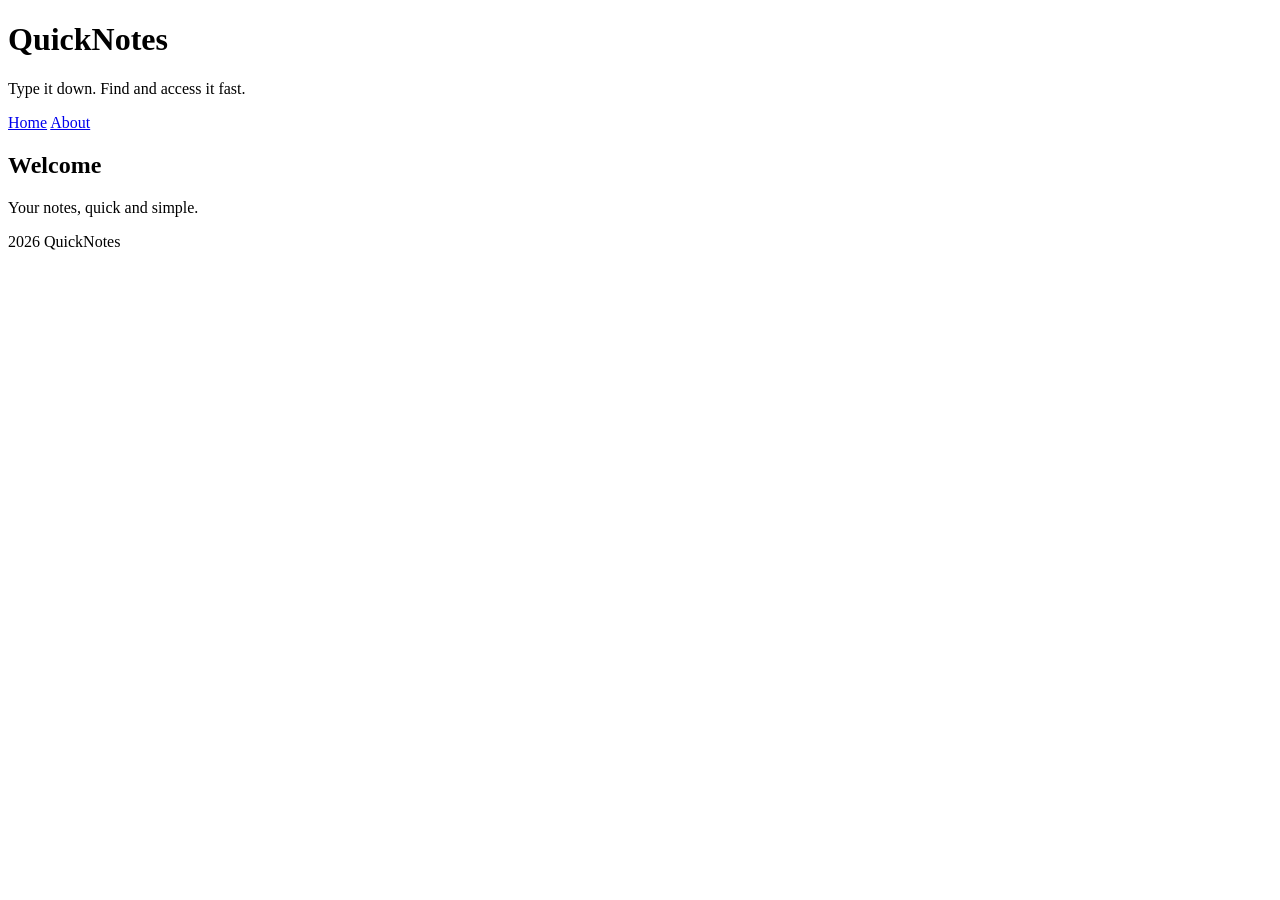
<file: day1/index.html>
<!DOCTYPE html>
<html lang="en">
<head>
  <meta charset="UTF-8" />
  <meta name="viewport" content="width=device-width, initial-scale=1.0" />
  <title>QuickNotes</title>
</head>
<body>
  <header>
    <h1>QuickNotes</h1>
    <p>Type it down. Find and access it fast.</p>
    <nav>
      <a href="index.html">Home</a>
      <a href="about.html">About</a>
    </nav>
  </header>

  <main>
    <h2>Welcome</h2>
    <p>Your notes, quick and simple.</p>
  </main>

  <footer>
    <p>2026 QuickNotes</p>
  </footer>
</body>
</html>
</file>
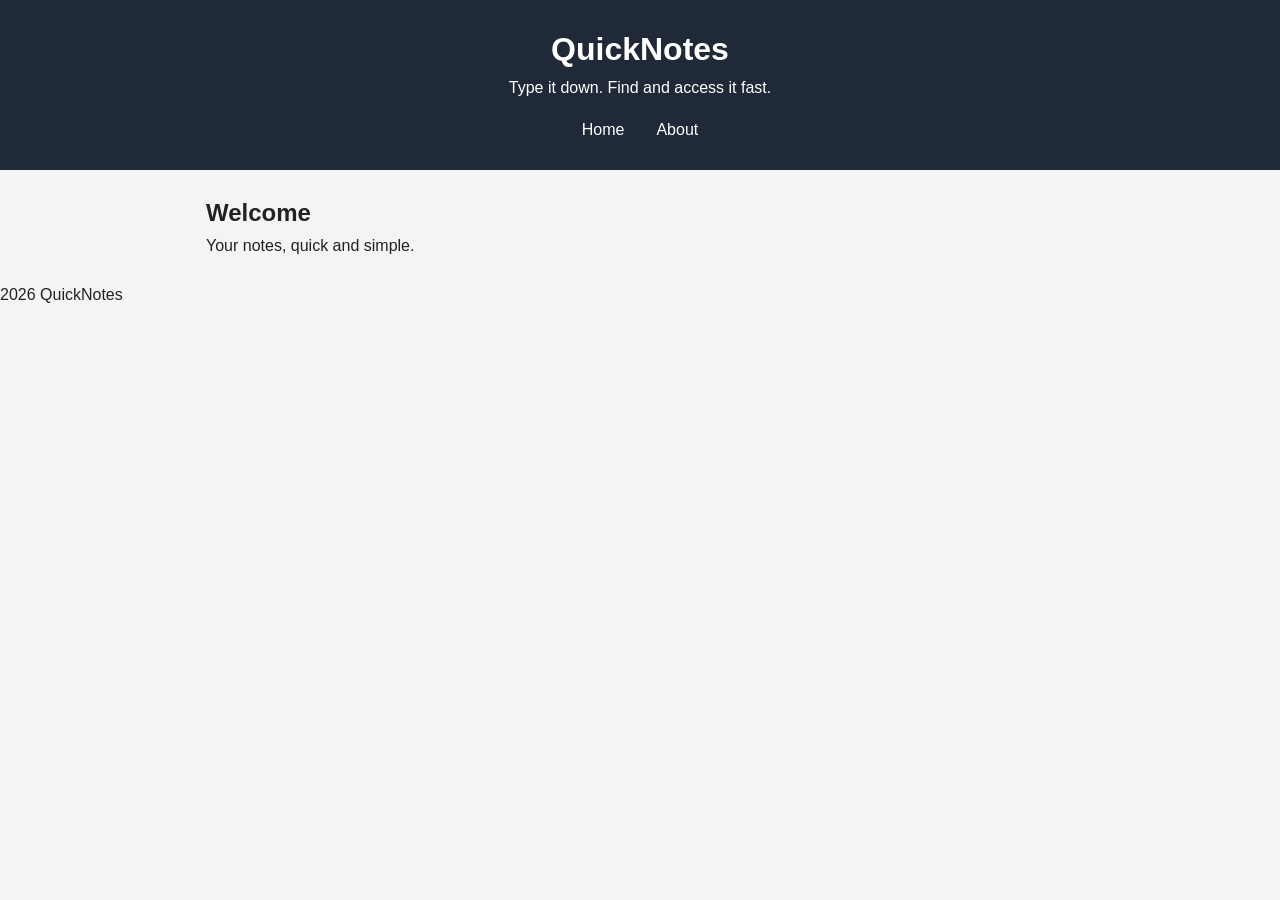
<file: day2/index.html>
<!DOCTYPE html>
<html lang="en">
<head>
  <meta charset="UTF-8" />
  <meta name="viewport" content="width=device-width, initial-scale=1.0" />
  <title>QuickNotes</title>
  <link rel="stylesheet" href="style.css" />
</head>
<body>
  <header>
    <h1>QuickNotes</h1>
    <p>Type it down. Find and access it fast.</p>
    <nav>
      <a href="index.html">Home</a>
      <a href="about.html">About</a>
    </nav>
  </header>

  <main>
    <h2>Welcome</h2>
    <p>Your notes, quick and simple.</p>
  </main>

  <footer>
    <p>2026 QuickNotes</p>
  </footer>
</body>
</html>
</file>
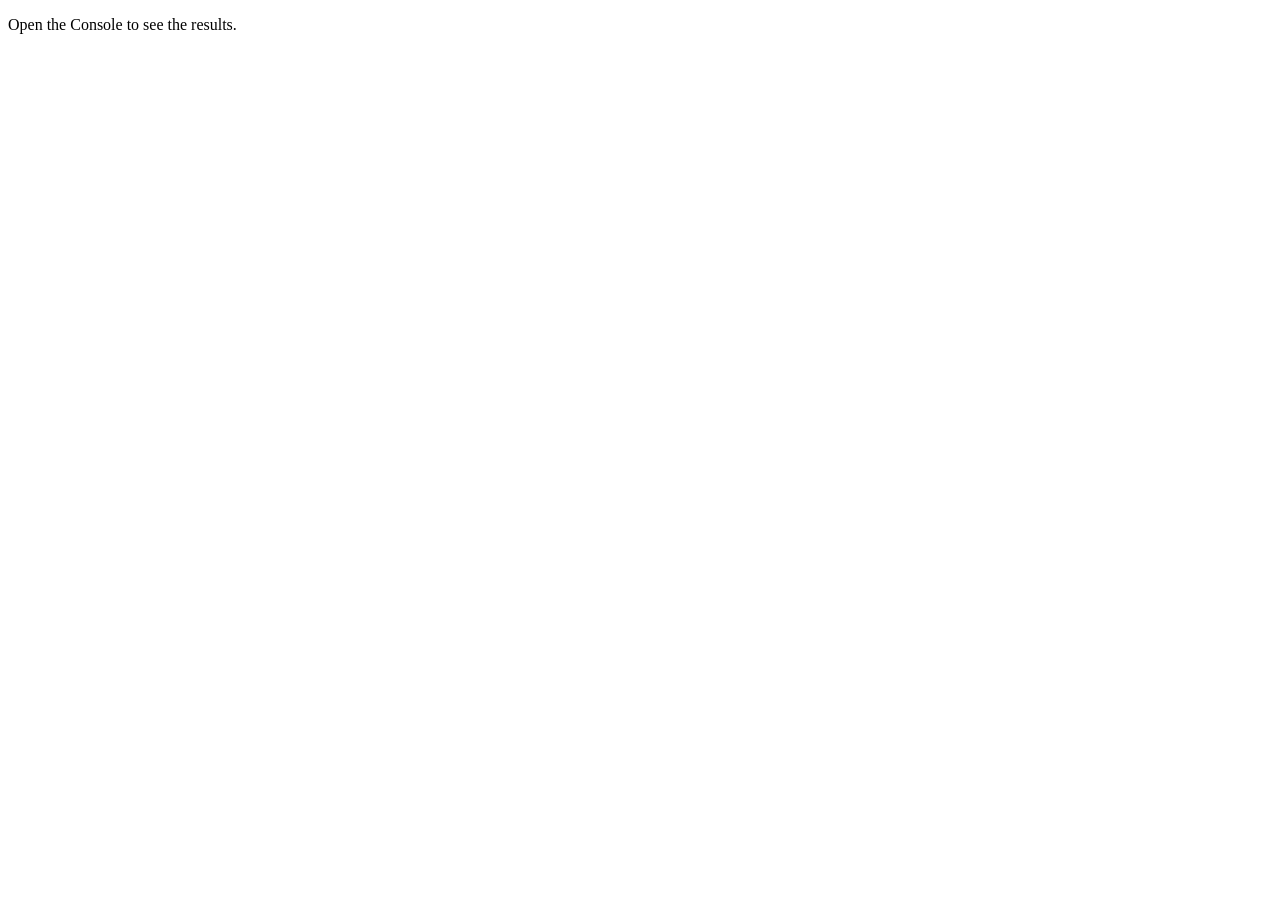
<file: day3/index.html>
<!DOCTYPE html>
<html lang="en">
<head>
  <meta charset="UTF-8" />
  <meta name="viewport" content="width=device-width, initial-scale=1.0" />
  <title>Notes Toolkit</title>
  <script src="script.js" defer></script>
</head>
<body>
  <p>Open the Console to see the results.</p>
</body>
</html>
</file>
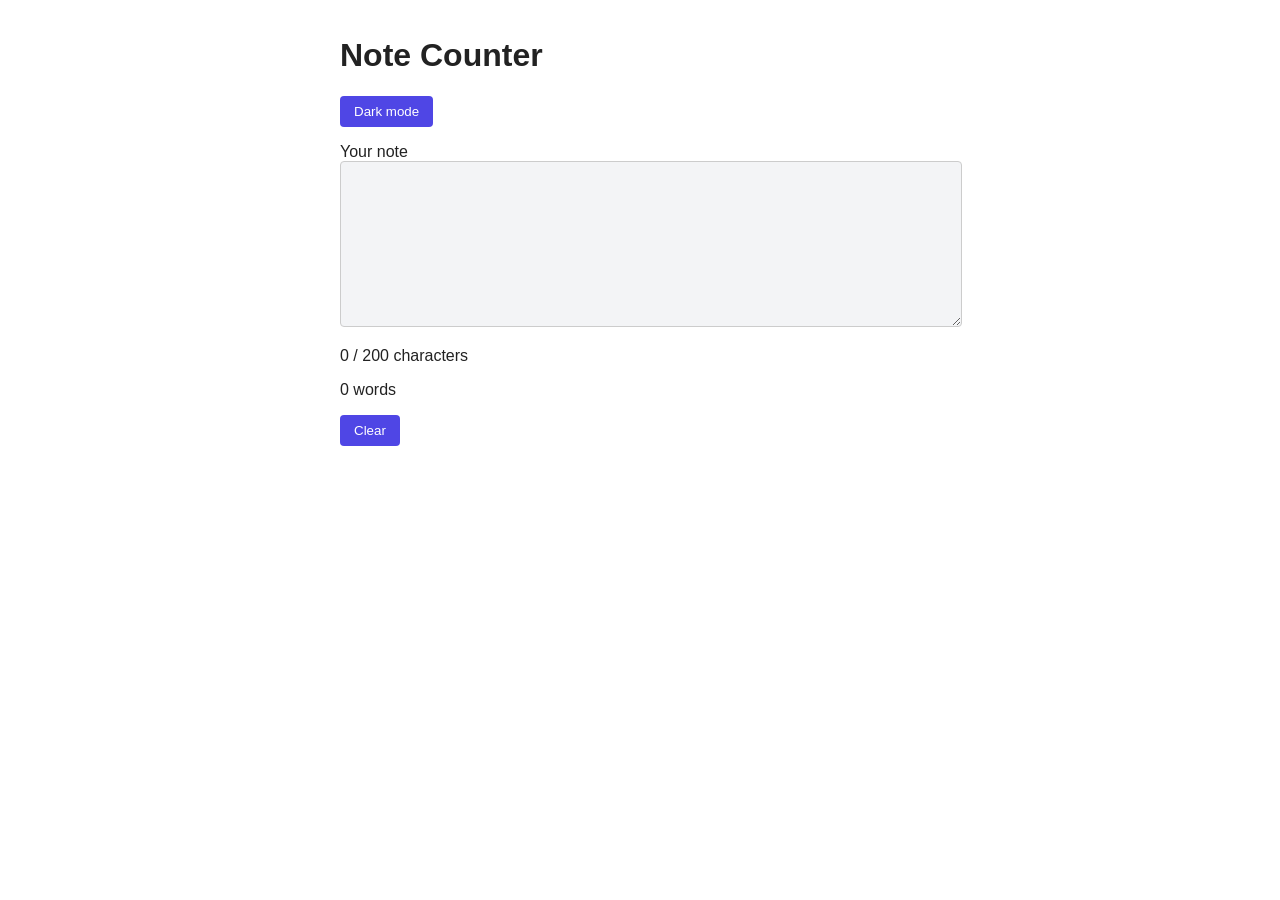
<file: day4/index.html>
<!DOCTYPE html>
<html lang="en">
<head>
  <meta charset="UTF-8" />
  <meta name="viewport" content="width=device-width, initial-scale=1.0" />
  <title>Note Counter</title>
  <link rel="stylesheet" href="style.css" />
  <script src="script.js" defer></script>
</head>
<body>
  <main>
    <h1>Note Counter</h1>
    <button id="theme-toggle">Dark mode</button>

    <label for="note-text">Your note</label>
    <textarea id="note-text" rows="8"></textarea>

    <p id="char-count">0 / 200 characters</p>
    <p id="word-count">0 words</p>

    <button id="clear-btn">Clear</button>
  </main>
</body>
</html>
</file>
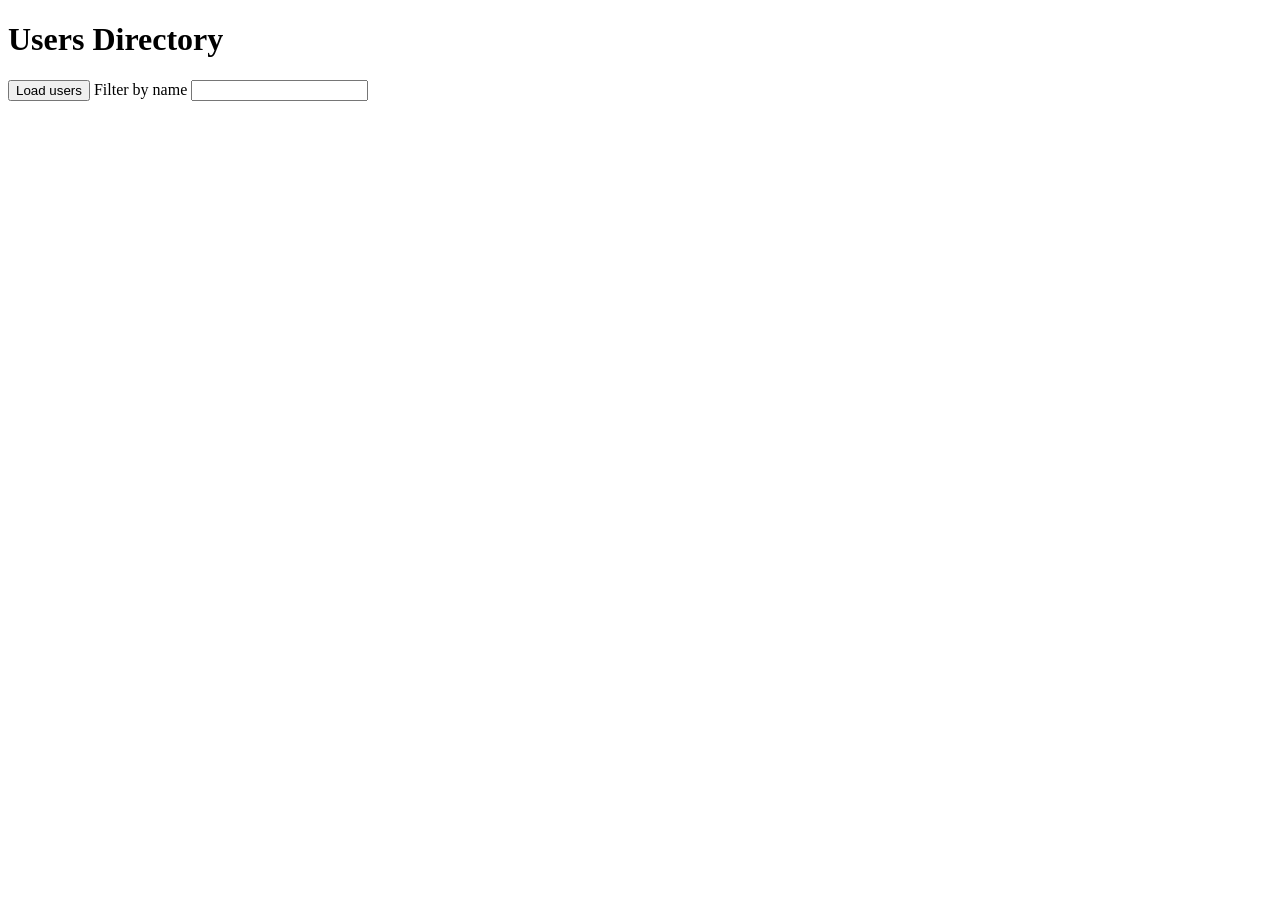
<file: day5/index.html>
<!DOCTYPE html>
<html lang="en">
<head>
  <meta charset="UTF-8" />
  <meta name="viewport" content="width=device-width, initial-scale=1.0" />
  <title>Users Directory</title>
  <script src="users.js" defer></script>
</head>
<body>
  <h1>Users Directory</h1>
  <button id="load-users">Load users</button>

  <label for="filter-input">Filter by name</label>
  <input type="text" id="filter-input" />

  <p id="status"></p>
  <ul id="users-list"></ul>
</body>
</html>
</file>
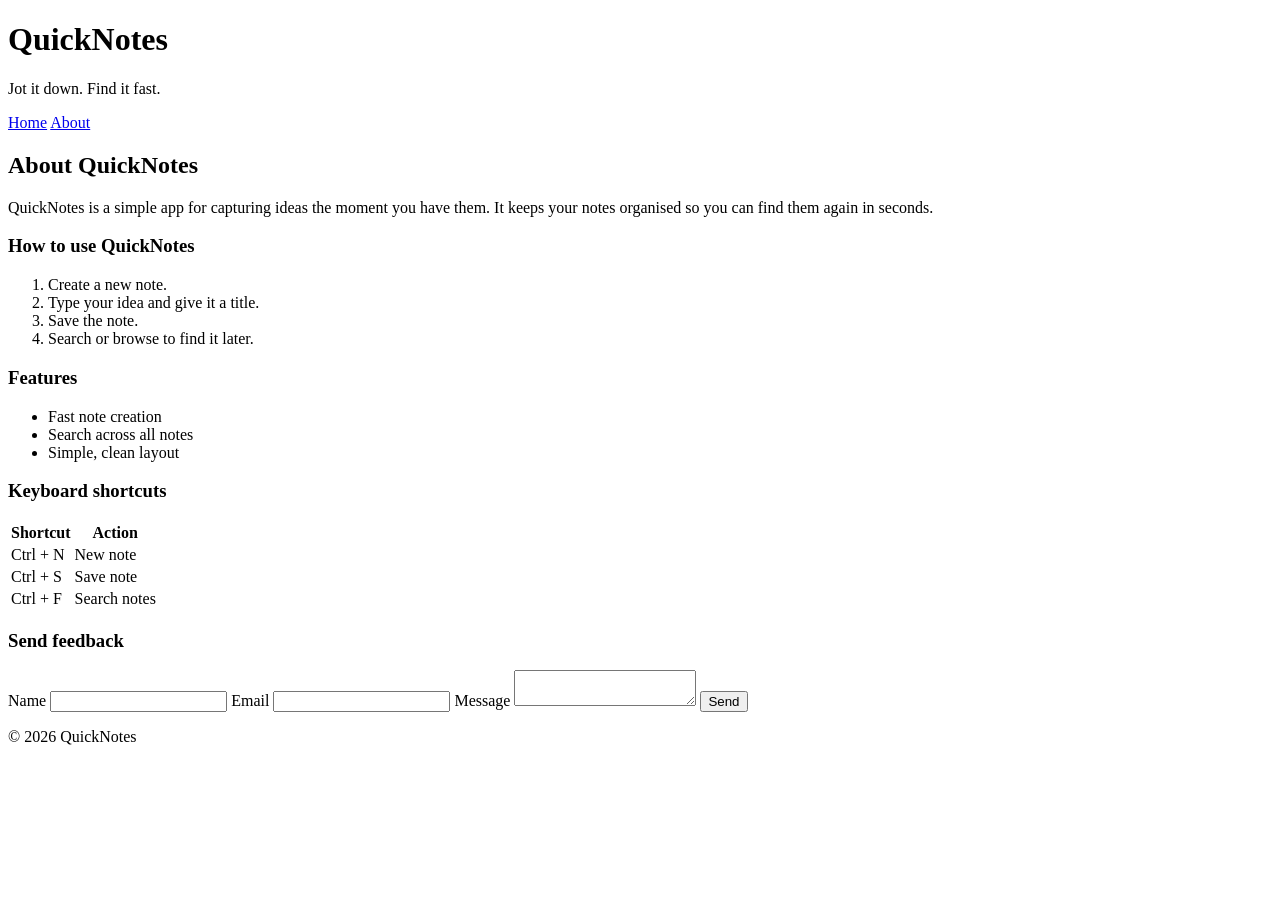
<file: day1/about.html>
<!DOCTYPE html>
<html lang="en">
<head>
  <meta charset="UTF-8" />
  <meta name="viewport" content="width=device-width, initial-scale=1.0" />
  <title>About QuickNotes</title>
</head>
<body>
  <header>
    <h1>QuickNotes</h1>
    <p>Jot it down. Find it fast.</p>
    <nav>
      <a href="index.html">Home</a>
      <a href="about.html">About</a>
    </nav>
  </header>

  <main>
    <h2>About QuickNotes</h2>
    <p>QuickNotes is a simple app for capturing ideas the moment you have them. It keeps your notes organised so you can find them again in seconds.</p>

    <section>
      <h3>How to use QuickNotes</h3>
      <ol>
        <li>Create a new note.</li>
        <li>Type your idea and give it a title.</li>
        <li>Save the note.</li>
        <li>Search or browse to find it later.</li>
      </ol>
    </section>

    <section>
      <h3>Features</h3>
      <ul>
        <li>Fast note creation</li>
        <li>Search across all notes</li>
        <li>Simple, clean layout</li>
      </ul>
    </section>

    <section>
      <h3>Keyboard shortcuts</h3>
      <table>
        <tr>
          <th>Shortcut</th>
          <th>Action</th>
        </tr>
        <tr>
          <td>Ctrl + N</td>
          <td>New note</td>
        </tr>
        <tr>
          <td>Ctrl + S</td>
          <td>Save note</td>
        </tr>
        <tr>
          <td>Ctrl + F</td>
          <td>Search notes</td>
        </tr>
      </table>
    </section>

    <section>
      <h3>Send feedback</h3>
      <form>
        <label for="name">Name</label>
        <input type="text" id="name" name="name" required />

        <label for="email">Email</label>
        <input type="email" id="email" name="email" required />

        <label for="message">Message</label>
        <textarea id="message" name="message" required></textarea>

        <button type="submit">Send</button>
      </form>
    </section>
  </main>

  <footer>
    <p>&copy; 2026 QuickNotes</p>
  </footer>
</body>
</html>
</file>
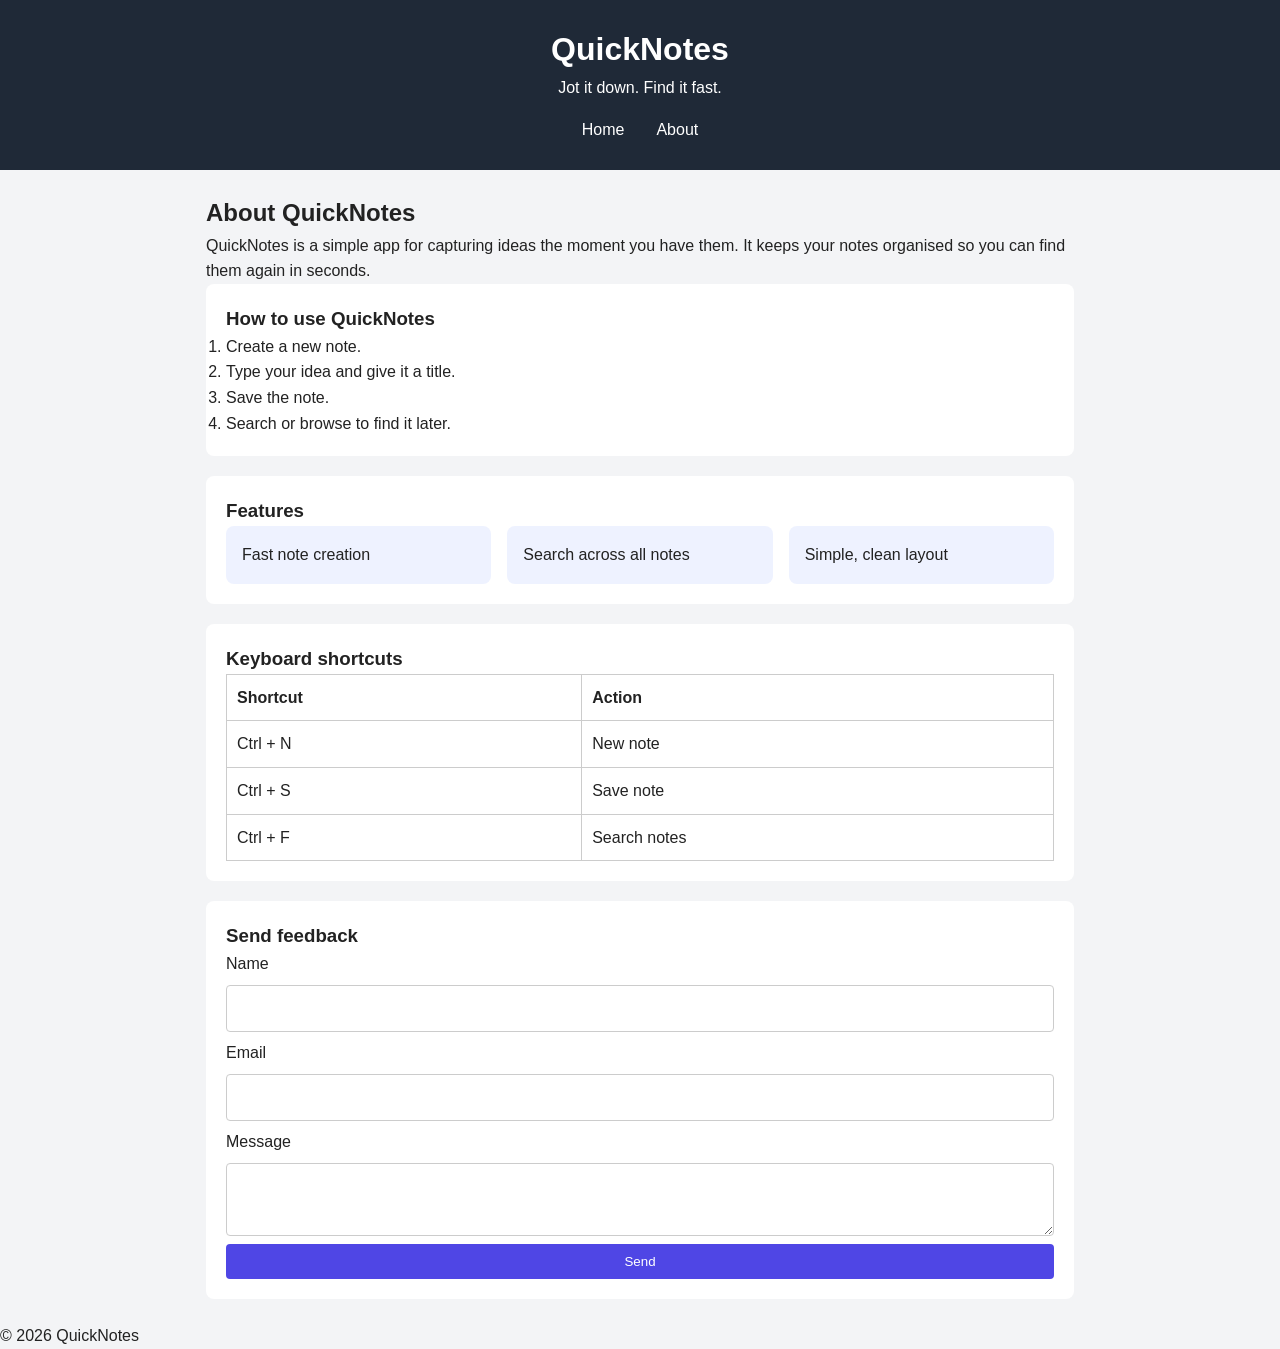
<file: day2/about.html>
<!DOCTYPE html>
<html lang="en">
<head>
  <meta charset="UTF-8" />
  <meta name="viewport" content="width=device-width, initial-scale=1.0" />
  <title>About QuickNotes</title>
  <link rel="stylesheet" href="style.css" />
</head>
<body>
  <header>
    <h1>QuickNotes</h1>
    <p>Jot it down. Find it fast.</p>
    <nav>
      <a href="index.html">Home</a>
      <a href="about.html">About</a>
    </nav>
  </header>

  <main>
    <h2>About QuickNotes</h2>
    <p>QuickNotes is a simple app for capturing ideas the moment you have them. It keeps your notes organised so you can find them again in seconds.</p>

    <section>
      <h3>How to use QuickNotes</h3>
      <ol>
        <li>Create a new note.</li>
        <li>Type your idea and give it a title.</li>
        <li>Save the note.</li>
        <li>Search or browse to find it later.</li>
      </ol>
    </section>

    <section>
      <h3>Features</h3>
      <ul class="features">
        <li>Fast note creation</li>
        <li>Search across all notes</li>
        <li>Simple, clean layout</li>
      </ul>
    </section>

    <section>
      <h3>Keyboard shortcuts</h3>
      <table>
        <tr>
          <th>Shortcut</th>
          <th>Action</th>
        </tr>
        <tr>
          <td>Ctrl + N</td>
          <td>New note</td>
        </tr>
        <tr>
          <td>Ctrl + S</td>
          <td>Save note</td>
        </tr>
        <tr>
          <td>Ctrl + F</td>
          <td>Search notes</td>
        </tr>
      </table>
    </section>

    <section>
      <h3>Send feedback</h3>
      <form>
        <label for="name">Name</label>
        <input type="text" id="name" name="name" required />

        <label for="email">Email</label>
        <input type="email" id="email" name="email" required />

        <label for="message">Message</label>
        <textarea id="message" name="message" required></textarea>

        <button type="submit">Send</button>
      </form>
    </section>
  </main>

  <footer>
    <p>&copy; 2026 QuickNotes</p>
  </footer>
</body>
</html>
</file>
<file: day2/style.css>
/* Reset */
* {
  box-sizing: border-box;
  margin: 0;
  padding: 0;
}

/* Base */
body {
  font-family: Arial, sans-serif;
  line-height: 1.6;
  background: #f3f4f6;
  color: #222;
}

/* Header */
header {
  background: #1f2937;
  color: white;
  text-align: center;
  padding: 24px 16px;
}

header h1 {
  font-size: 2rem;
}

/* Nav: Flexbox row, centred */
nav {
  display: flex;
  justify-content: center;
  gap: 16px;
  margin-top: 12px;
}

nav a {
  color: white;
  text-decoration: none;
  transition: color 0.3s, background 0.3s;
  padding: 4px 8px;
  border-radius: 4px;
}

nav a:hover {
  background: white;
  color: #1f2937;
}

/* Centred main */
main {
  max-width: 900px;
  margin: 24px auto;
  padding: 0 16px;
}

section {
  background: white;
  padding: 20px;
  margin-bottom: 20px;
  border-radius: 8px;
}

/* Features: CSS Grid cards */
.features {
  list-style: none;
  display: grid;
  grid-template-columns: repeat(auto-fit, minmax(180px, 1fr));
  gap: 16px;
}

.features li {
  background: #eef2ff;
  padding: 16px;
  border-radius: 8px;
}

/* Table */
table {
  border-collapse: collapse;
  width: 100%;
}

th, td {
  border: 1px solid #ccc;
  padding: 10px;
  text-align: left;
}

/* Form: stacked, full width */
form {
  display: flex;
  flex-direction: column;
  gap: 8px;
}

input, textarea {
  width: 100%;
  padding: 10px;
  border: 1px solid #ccc;
  border-radius: 4px;
  font: inherit;
}

button {
  padding: 10px 16px;
  background: #4f46e5;
  color: white;
  border: none;
  border-radius: 4px;
  cursor: pointer;
  transition: background 0.3s, transform 0.2s;
}

button:hover {
  background: #3730a3;
  transform: translateY(-2px);
}

/* Small screens */
@media (max-width: 600px) {
  header h1 {
    font-size: 1.4rem;
  }

  header {
    padding: 12px;
  }

  section {
    padding: 12px;
  }
}
</file>
<file: day4/style.css>
:root {
  --bg: #ffffff;
  --text: #222222;
  --card: #f3f4f6;
  --border: #cccccc;
  --accent: #4f46e5;
}

body.dark {
  --bg: #111827;
  --text: #f9fafb;
  --card: #1f2937;
  --border: #4b5563;
  --accent: #818cf8;
}

body {
  background: var(--bg);
  color: var(--text);
  font-family: Arial, sans-serif;
  margin: 0;
  padding: 16px;
}

main {
  max-width: 600px;
  margin: 0 auto;
}

label {
  display: block;
  margin-top: 16px;
}

textarea {
  width: 100%;
  padding: 10px;
  background: var(--card);
  color: var(--text);
  border: 1px solid var(--border);
  border-radius: 4px;
  font: inherit;
}

button {
  padding: 8px 14px;
  background: var(--accent);
  color: white;
  border: none;
  border-radius: 4px;
  cursor: pointer;
}

.warning {
  color: orange;
}

.over {
  color: red;
  font-weight: bold;
}
</file>
